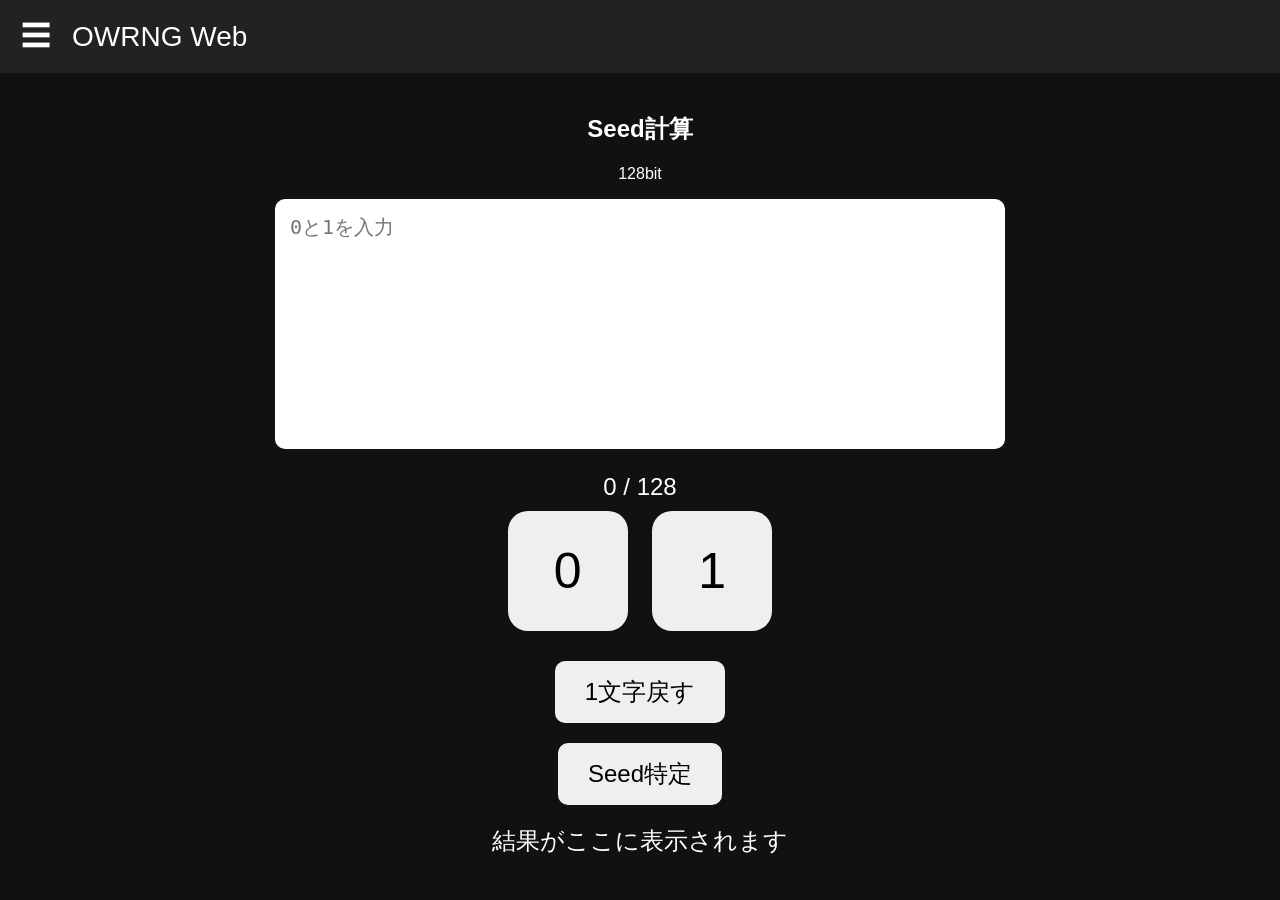
<file: index_v1_1.html>
<!DOCTYPE html>
<html lang="ja">
<head>
<meta charset="UTF-8">
<meta name="viewport" content="width=device-width, initial-scale=1.0, maximum-scale=1.0, user-scalable=no">
<title>OWRNG Web</title>
<style>
body{margin:0;background:#111;color:#fff;font-family:sans-serif;text-align:center}
header{background:#222;padding:15px;font-size:28px;display:flex;align-items:center}
#menuButton{font-size:30px;background:none;border:none;color:#fff;margin-right:15px}
#menu{position:fixed;top:0;left:-250px;width:250px;height:100%;background:#222;transition:.3s;padding-top:70px}
#menu button{width:100%;padding:20px;font-size:22px;border:none;background:none;color:white;text-align:left}
.page{display:none;padding:20px}
.active{display:block}
#bitsInput{
width:90%;max-width:700px;height:220px;
padding:15px;font-size:20px;border-radius:10px;
border:none;resize:none;font-family:monospace;
}
.bitButtons button{
width:120px;height:120px;font-size:50px;
margin:10px;border:none;border-radius:20px;
}
.actionButton{
margin-top:20px;padding:15px 30px;font-size:24px;
border:none;border-radius:10px;
}
#counter,#result,#tsvResult{margin-top:20px;font-size:24px}
input{
width:90%;max-width:700px;padding:15px;
font-size:20px;border:none;border-radius:10px;
}
</style>
</head>
<body>

<header>
<button id="menuButton" onclick="toggleMenu()">☰</button>
OWRNG Web
</header>

<div id="menu">
<button onclick="showPage('seedPage')">Seed計算</button>
<button onclick="showPage('tsvPage')">TSV計算</button>
</div>

<div id="seedPage" class="page active">
<h2>Seed計算</h2>
<p>128bit</p>

<textarea id="bitsInput" placeholder="0と1を入力"></textarea>

<div id="counter">0 / 128</div>

<div class="bitButtons">
<button onclick="appendBit('0')">0</button>
<button onclick="appendBit('1')">1</button>
</div>

<button class="actionButton" onclick="removeBit()">1文字戻す</button>
<br>
<button class="actionButton" onclick="calculateSeed()">Seed特定</button>

<div id="result">結果がここに表示されます</div>
</div>

<div id="tsvPage" class="page">
<h2>TSV計算</h2>
<p>TID</p>
<input id="tid">
<p>SID</p>
<input id="sid">
<br>
<button class="actionButton" onclick="calculateTSV()">TSV計算</button>
<div id="tsvResult">結果がここに表示されます</div>
</div>

<script>
function toggleMenu(){
 const m=document.getElementById("menu");
 m.style.left=(m.style.left==="0px")?"-250px":"0px";
}
function showPage(id){
 document.getElementById("seedPage").classList.remove("active");
 document.getElementById("tsvPage").classList.remove("active");
 document.getElementById(id).classList.add("active");
 document.getElementById("menu").style.left="-250px";
}
function rawBits(){
 return document.getElementById("bitsInput").value.replace(/[^01]/g,'');
}
function formatBits(bits){
 let out=[];
 for(let i=0;i<bits.length;i+=32) out.push(bits.slice(i,i+32));
 return out.join("\n");
}
function refresh(){
 let bits=rawBits().slice(0,128);
 document.getElementById("bitsInput").value=formatBits(bits);
 document.getElementById("counter").textContent=bits.length+" / 128";
}
function appendBit(b){
 let bits=rawBits();
 if(bits.length>=128) return;
 bits+=b;
 document.getElementById("bitsInput").value=formatBits(bits);
 refresh();
}
function removeBit(){
 let bits=rawBits();
 bits=bits.slice(0,-1);
 document.getElementById("bitsInput").value=formatBits(bits);
 refresh();
}
document.getElementById("bitsInput").addEventListener("input",refresh);

function calculateSeed(){
 document.getElementById("result").innerHTML=
 "入力bit数 : "+rawBits().length+"<br><br>Seed特定機能は開発中";
}
function calculateTSV(){
 const tid=parseInt(document.getElementById("tid").value);
 const sid=parseInt(document.getElementById("sid").value);
 if(isNaN(tid)||isNaN(sid)){
   document.getElementById("tsvResult").innerHTML="TIDとSIDを入力してください";
   return;
 }
 document.getElementById("tsvResult").innerHTML="TSV : "+((tid^sid)>>4);
}
refresh();
</script>

</body>
</html>
</file>
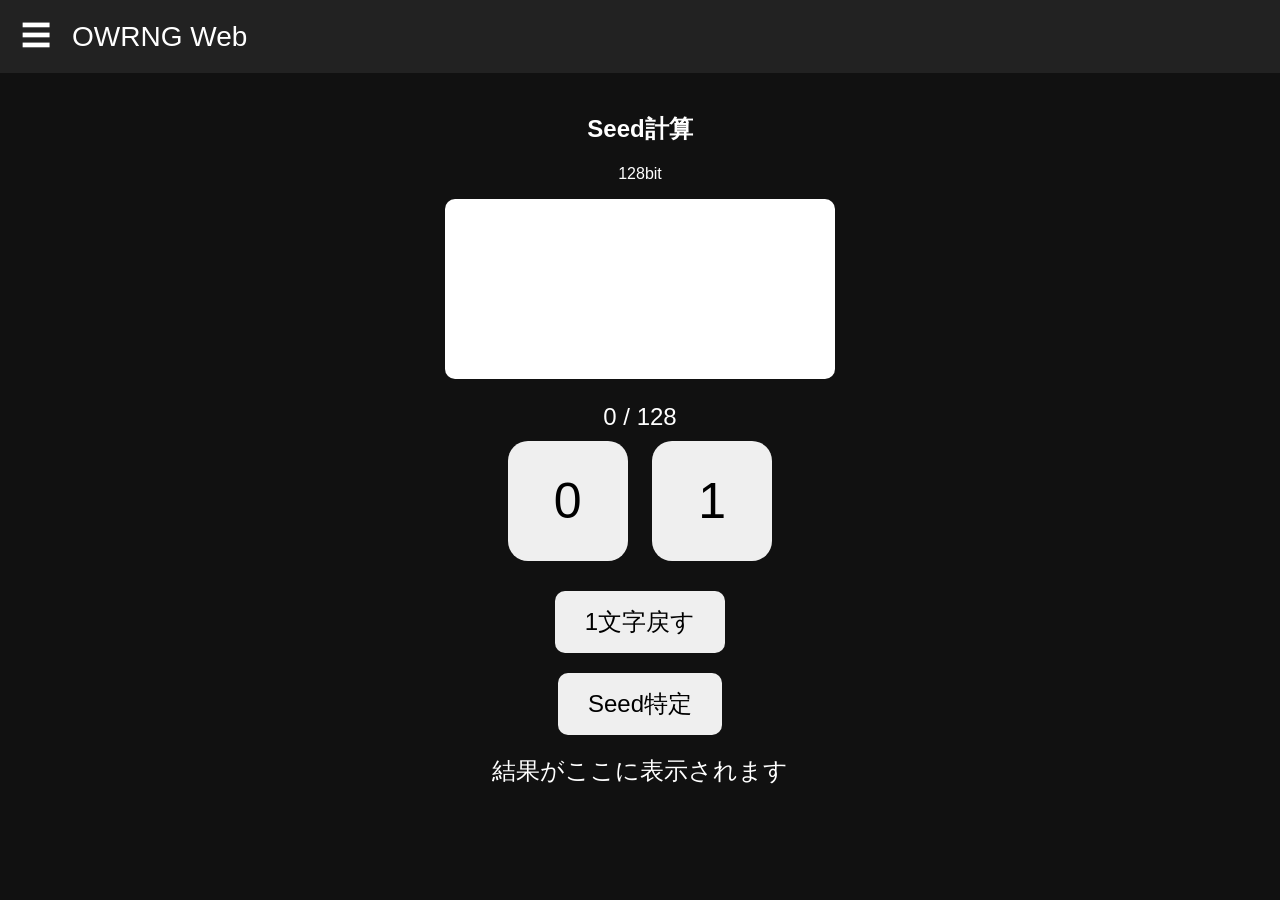
<file: index_v1_2.html>
<!DOCTYPE html>
<html lang="ja">
<head>
<meta charset="UTF-8">
<meta name="viewport" content="width=device-width, initial-scale=1.0, maximum-scale=1.0, user-scalable=no">
<title>OWRNG Web</title>
<style>
html,body{
margin:0;
background:#111;
color:white;
font-family:sans-serif;
text-align:center;
touch-action:manipulation;
}
header{
background:#222;
padding:15px;
font-size:28px;
display:flex;
align-items:center;
}
#menuButton{
font-size:30px;
background:none;
border:none;
color:white;
margin-right:15px;
touch-action:manipulation;
}
#menu{
position:fixed;
top:0;
left:-250px;
width:250px;
height:100%;
background:#222;
transition:.3s;
padding-top:70px;
}
#menu button{
width:100%;
padding:20px;
font-size:22px;
border:none;
background:none;
color:white;
text-align:left;
touch-action:manipulation;
}
.page{display:none;padding:20px}
.active{display:block}

#bitsInput{
width:390px;
max-width:95vw;
height:180px;
padding:12px;
font-family:monospace;
font-size:12px;
line-height:1.4;
white-space:pre;
overflow:auto;
resize:none;
border:none;
border-radius:10px;
box-sizing:border-box;
}

button{
touch-action:manipulation;
}

.bitButtons button{
width:120px;
height:120px;
font-size:50px;
margin:10px;
border:none;
border-radius:20px;
}

.actionButton{
margin-top:20px;
padding:15px 30px;
font-size:24px;
border:none;
border-radius:10px;
}

input{
width:90%;
max-width:700px;
padding:15px;
font-size:20px;
border:none;
border-radius:10px;
}

#counter,#result,#tsvResult{
margin-top:20px;
font-size:24px;
}
</style>
</head>
<body>

<header>
<button id="menuButton" onclick="toggleMenu()">☰</button>
OWRNG Web
</header>

<div id="menu">
<button onclick="showPage('seedPage')">Seed計算</button>
<button onclick="showPage('tsvPage')">TSV計算</button>
</div>

<div id="seedPage" class="page active">
<h2>Seed計算</h2>
<p>128bit</p>

<textarea id="bitsInput"></textarea>

<div id="counter">0 / 128</div>

<div class="bitButtons">
<button onclick="appendBit('0')">0</button>
<button onclick="appendBit('1')">1</button>
</div>

<button class="actionButton" onclick="removeBit()">1文字戻す</button>
<br>
<button class="actionButton" onclick="calculateSeed()">Seed特定</button>

<div id="result">結果がここに表示されます</div>
</div>

<div id="tsvPage" class="page">
<h2>TSV計算</h2>
<p>TID</p>
<input id="tid">
<p>SID</p>
<input id="sid">
<br>
<button class="actionButton" onclick="calculateTSV()">TSV計算</button>
<div id="tsvResult">結果がここに表示されます</div>
</div>

<script>
function toggleMenu(){
 const m=document.getElementById("menu");
 m.style.left=(m.style.left==="0px")?"-250px":"0px";
}

function showPage(id){
 seedPage.classList.remove("active");
 tsvPage.classList.remove("active");
 document.getElementById(id).classList.add("active");
 document.getElementById("menu").style.left="-250px";
}

function getBits(){
 return bitsInput.value.replace(/[^01]/g,"").slice(0,128);
}

function setBits(bits){
 let lines=[];
 for(let i=0;i<bits.length;i+=32){
   lines.push(bits.slice(i,i+32));
 }
 bitsInput.value=lines.join("\\n");
 counter.textContent=bits.length+" / 128";
}

function appendBit(bit){
 let bits=getBits();
 if(bits.length>=128)return;
 bits+=bit;
 setBits(bits);
}

function removeBit(){
 let bits=getBits();
 setBits(bits.slice(0,-1));
}

bitsInput.addEventListener("input",()=>{
 setBits(getBits());
});

function calculateSeed(){
 result.innerHTML="入力bit数 : "+getBits().length+"<br><br>Seed特定機能は開発中";
}

function calculateTSV(){
 const tid=parseInt(document.getElementById("tid").value);
 const sid=parseInt(document.getElementById("sid").value);

 if(isNaN(tid)||isNaN(sid)){
   tsvResult.innerHTML="TIDとSIDを入力してください";
   return;
 }
 tsvResult.innerHTML="TSV : "+((tid^sid)>>4);
}

setBits("");
</script>

</body>
</html>
</file>
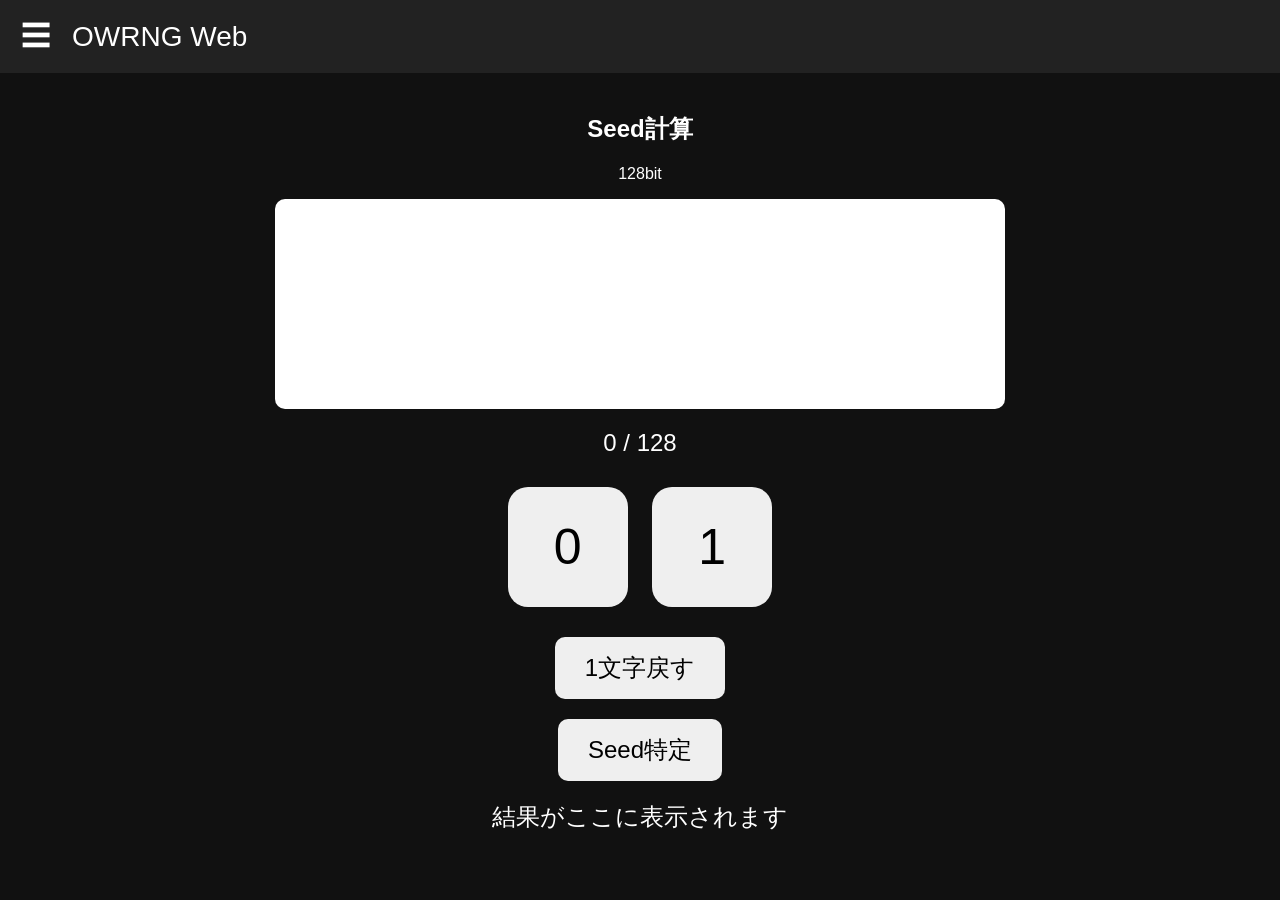
<file: OWRNG_index.html>
<!DOCTYPE html>
<html lang="ja">
<head>
<meta charset="UTF-8">
<meta name="viewport" content="width=device-width, initial-scale=1.0, maximum-scale=1.0, user-scalable=no">
<title>OWRNG Web</title>
<style>
body{margin:0;background:#111;color:#fff;font-family:sans-serif;text-align:center;}
header{background:#222;padding:15px;font-size:28px;display:flex;align-items:center}
#menuButton{font-size:30px;background:none;border:none;color:#fff;margin-right:15px;touch-action:manipulation}
#menu{position:fixed;top:0;left:-250px;width:250px;height:100%;background:#222;transition:.3s;padding-top:70px;z-index:1000}
#menu button{width:100%;padding:20px;font-size:22px;border:none;background:none;color:#fff;text-align:left}
.page{display:none;padding:20px}
.active{display:block}
#bitsDisplay{
width:90%;max-width:700px;height:180px;margin:0 auto;
padding:15px;background:#fff;color:#000;border-radius:10px;
font-size:20px;text-align:left;white-space:pre-wrap;overflow-y:auto;
word-break:break-all;
}
input{
width:90%;max-width:700px;padding:15px;
font-size:20px;border:none;border-radius:10px;margin-top:10px;
}
.bitButtons{margin-top:20px}
.bitButtons button{
width:120px;height:120px;font-size:50px;margin:10px;
border:none;border-radius:20px;touch-action:manipulation;
}
.actionButton{
margin-top:20px;padding:15px 30px;font-size:24px;
border:none;border-radius:10px;touch-action:manipulation;
}
#counter,#result,#tsvResult{margin-top:20px;font-size:24px}
</style>
</head>
<body>

<header>
<button id="menuButton" onclick="toggleMenu()">☰</button>
OWRNG Web
</header>

<div id="menu">
<button onclick="showPage('seedPage')">Seed計算</button>
<button onclick="showPage('tsvPage')">TSV計算</button>
</div>

<div id="seedPage" class="page active">
<h2>Seed計算</h2>
<p>128bit</p>

<div id="bitsDisplay"></div>

<div id="counter">0 / 128</div>

<div class="bitButtons">
<button onclick="addBit('0')">0</button>
<button onclick="addBit('1')">1</button>
</div>

<button class="actionButton" onclick="removeBit()">1文字戻す</button>
<br>
<button class="actionButton" onclick="calculateSeed()">Seed特定</button>

<div id="result">結果がここに表示されます</div>
</div>

<div id="tsvPage" class="page">
<h2>TSV計算</h2>

<p>TID</p>
<input id="tid">

<p>SID</p>
<input id="sid">

<br>
<button class="actionButton" onclick="calculateTSV()">TSV計算</button>

<div id="tsvResult">結果がここに表示されます</div>
</div>

<script>
let bits="";

function toggleMenu(){
 const m=document.getElementById("menu");
 m.style.left=(m.style.left==="0px")?"-250px":"0px";
}

function showPage(id){
 document.getElementById("seedPage").classList.remove("active");
 document.getElementById("tsvPage").classList.remove("active");
 document.getElementById(id).classList.add("active");
 document.getElementById("menu").style.left="-250px";
}

function refreshBits(){
 let text="";
 for(let i=0;i<bits.length;i+=32){
   text += bits.slice(i,i+32);
   if(i+32<bits.length) text += "\n";
 }
 document.getElementById("bitsDisplay").textContent=text;
 document.getElementById("counter").textContent=bits.length+" / 128";
}

function addBit(bit){
 if(bits.length>=128)return;
 bits+=bit;
 refreshBits();
}

function removeBit(){
 bits=bits.slice(0,-1);
 refreshBits();
}

document.addEventListener("keydown",function(e){
 if(e.key==="0") addBit("0");
 else if(e.key==="1") addBit("1");
 else if(e.key==="Backspace"){
   e.preventDefault();
   removeBit();
 }
});

function calculateSeed(){
 document.getElementById("result").innerHTML=
 "入力bit数 : "+bits.length+"<br><br>Seed特定機能は開発中";
}

function calculateTSV(){
 const tid=parseInt(document.getElementById("tid").value);
 const sid=parseInt(document.getElementById("sid").value);

 if(isNaN(tid)||isNaN(sid)){
   document.getElementById("tsvResult").innerHTML="TIDとSIDを入力してください";
   return;
 }

 const tsv=((tid^sid)>>4);
 document.getElementById("tsvResult").innerHTML="TSV : "+tsv;
}

refreshBits();
</script>

</body>
</html>
</file>
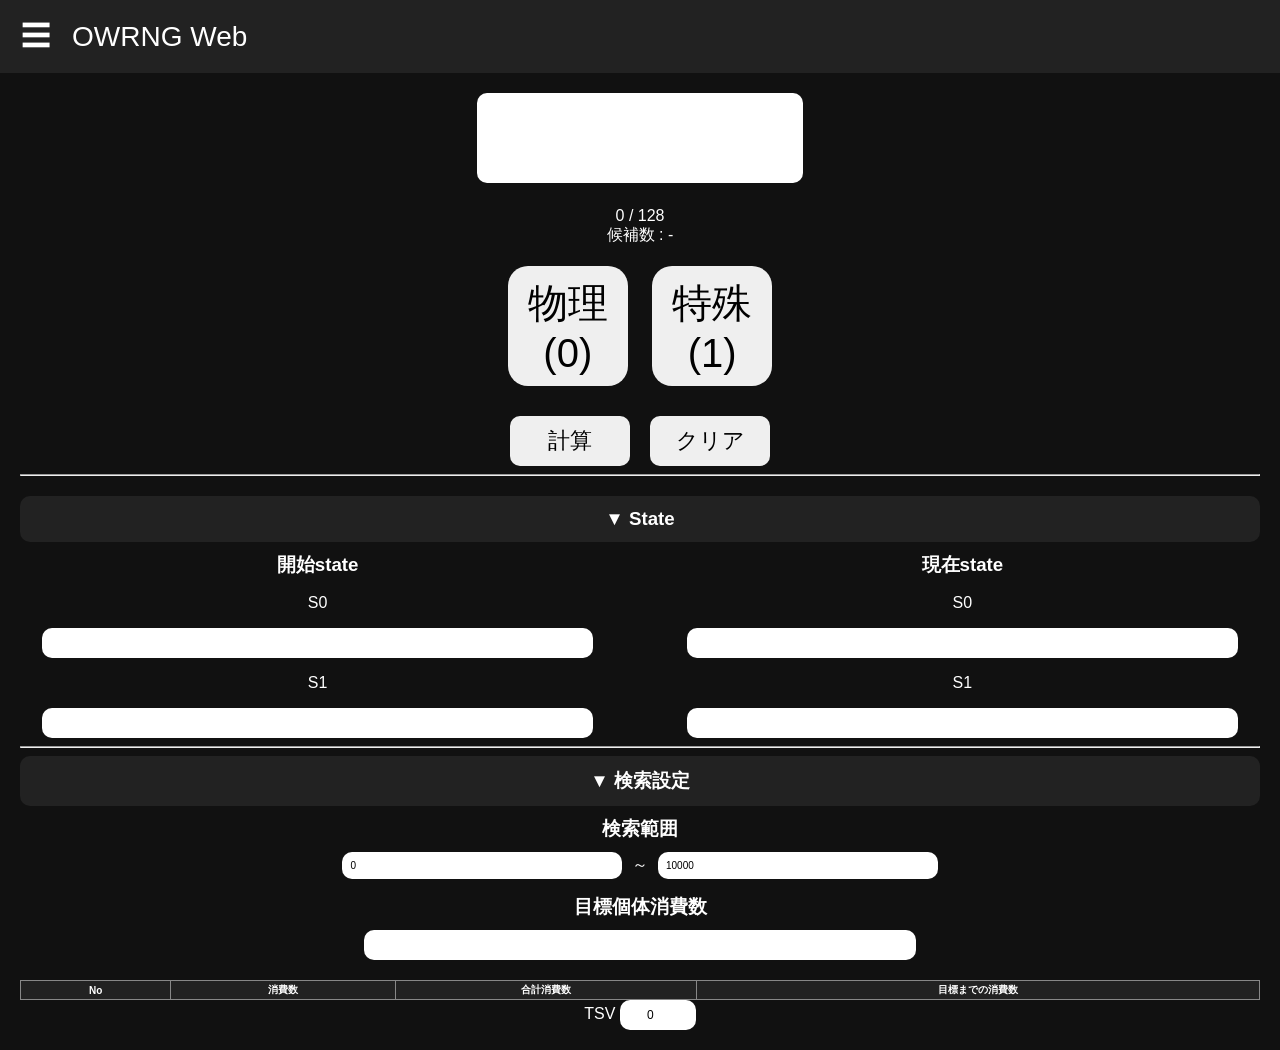
<file: search.html>
<!DOCTYPE html>
<html lang="ja">
<head>
<meta charset="UTF-8">
<meta name="viewport" content="width=device-width, initial-scale=1.0, maximum-scale=1.0, user-scalable=no">
<title>OWRNG Web</title>

<link rel="stylesheet" href="style.css">
</head>
<body>

<header>
<button id="menuButton" onclick="toggleMenu()">☰</button>
OWRNG Web
</header>

<div id="menu">
<button onclick="showPage('seedPage')">Seed計算</button>
<button onclick="showPage('tsvPage')">TSV計算</button>
<button onclick="showPage('searchpage')">個体検索</button>
</div>
<div id="overlay"
onclick="closeMenu()">
</div>
 
<div id="seedPage" class="page active">

<textarea
 id="bitsInput"
 inputmode="numeric"
 autocomplete="off"
 autocorrect="off"
 autocapitalize="off"
 spellcheck="false"
 oninput="checkAutoCalculate()">
</textarea>

<div class="statusBar">

<div id="counter">
    0 / 128
</div>

<div id="currentResult">
候補数 : -
</div>

</div>

<div class="bitButtons">
<button onclick="appendBit('0')">物理(0)</button>
<button onclick="appendBit('1')">特殊(1)</button>
</div>

<div class="topButtons">

<button
 class="actionButton"
 onclick="calculate()">
計算
</button>

<button class="actionButton"
onclick="clearAll()">
クリア
</button>

</div>

<hr>

<div class="stateArea">

<div style="width:100%;">

<h3
 onclick="toggleStateSection()"
 id="stateTitle"
>
▼ State
</h3>

<div id="stateSection">

    <div class="stateBox">
<h3>開始state</h3>

<p>S0</p>
<input id="startS0">

<p>S1</p>
<input id="startS1">
</div>

<div class="stateBox">
<h3>現在state</h3>

<p>S0</p>
<input id="currentS0">

<p>S1</p>
<input id="currentS1">
        
</div> 

</div>

</div>

</div>

<hr>

<div id="motionResult"></div>

<h3
 onclick="toggleSearchSection()"
 id="searchTitle"
>
▼ 検索設定
</h3>

<div id="searchSection">

<div class="searchArea">

<div class="searchBox">

<h3>検索範囲</h3>

<div class="rangeRow">

<input id="rangeMin" value="0">

～

<input id="rangeMax" value="10000">

</div>

</div>

</div>

<div class="searchBox">

<h3>目標個体消費数</h3>

<input id="targetAdvance">

</div>

</div>







<div id="motionResult"></div>

<table id="consumeTable">

<tr>
<th style="width:12%">No</th>
<th style="width:18%">消費数</th>
<th style="width:24%">合計消費数</th>
<th style="width:45%">目標までの消費数</th>
</tr>

<tbody id="consumeBody">
</tbody>

</table>

<div id="tsvPage" class="page">
<h2>TSV計算</h2>
<p>TID</p>
<input id="tid">
<p>SID</p>
<input id="sid">
<br>
<button class="actionButton" onclick="calculateTSV()">TSV計算</button>
<div id="tsvResult">結果がここに表示されます</div>
</div>



<script src="script.js"></script>

</body>
</html>

TSV
<input
 id="tsv"
 type="number"
 value="0"
 min="0"
 max="4095"
>
</file>
<file: style.css>
html,body{
margin:0;
background:#111;
color:white;
font-family:sans-serif;
text-align:center;
touch-action:manipulation;
}
header{
background:#222;
padding:15px;
font-size:28px;
display:flex;
align-items:center;
}
#menuButton{
font-size:30px;
background:none;
border:none;
color:white;
margin-right:15px;
touch-action:manipulation;
}
#menu{
position:fixed;
top:0;
left:-250px;
width:250px;
height:100%;
background:#222;
transition:.3s;
padding-top:70px;
z-index:10; 
}
 #overlay{
position:fixed;
top:0;
left:0;
width:100%;
height:100%;
background:rgba(0,0,0,.4);
display:none;
z-index:5;
}
#menu button{
width:100%;
padding:20px;
font-size:22px;
border:none;
background:none;
color:white;
text-align:left;
touch-action:manipulation;
}
.page{display:none;padding:20px}
.active{display:block}

#bitsInput{
width:34ch;
height:90px;
padding:4px;
font-family:monospace;
font-size:16px;
line-height:1.2;
white-space:pre;
overflow:auto;
resize:none;
border:none;
border-radius:10px;
box-sizing:border-box;
}

button{
touch-action:manipulation;
}

.bitButtons button{
width:120px;
height:120px;
font-size:40px;
margin:10px;
border:none;
border-radius:20px;
}

.actionButton{
 width:120px;
 height:50px;
 font-size:22px;
 border:none;
 border-radius:10px;
}

input{
 width:90%;
 max-width:700px;
 padding:8px;
 font-size:12px;
 border:none;
 border-radius:10px;
}

#counter,#result,#tsvResult{
margin-top:20px;
font-size:24px;
}

.topButtons{
 display:flex;
 justify-content:center;
 gap:20px;
 margin-top:20px;
}

.stateArea{
display:flex;
justify-content:space-between;
gap:20px;
margin-top:20px;
}

.stateBox{
width:48%;
}

#stateSection{
 display:flex;
 justify-content:space-between;
}

.searchArea{
 margin-top:10px;
}

.searchBox{
 width:48%;
 margin: 0 auto 15px auto;
}

#consumeTable{
width:100%;
margin-top:20px;
border-collapse:collapse;
}

#consumeTable th,
#consumeTable td{
border:1px solid #888;
padding:8px;
text-align:center;
}

#consumeBody tr:nth-child(odd){
background:white;
color:black;
}

#consumeBody tr:nth-child(even){
background:#fff8dc;
color:black;
}

#consumeTable th{
background:#222;
}

.stateBox input{
font-size:12px;
padding:8px;
}

.statusBar{
 text-align:center;
 margin-bottom:10px;
}

#counter{
 font-size:16px;
}

#currentResult{
 font-size:16px;
}

.rangeRow{
 display:flex;
 justify-content:center;
 align-items:center;
 gap:10px;
 margin-top:8px;
}

#rangeMin,
#rangeMax{
 font-size:10px;
}

h3{
 margin-top:0;
 margin-bottom:10px;
}

#consumeTable{
 width:100%;
}

#consumeTable th,
#consumeTable td{
 padding:2px;
 font-size:10px;
}


@media (max-width: 600px){

 #consumeTable th,
 #consumeTable td{
  padding:2px;
  font-size:10px;
 }

}

#searchResult{

 height: 500px;

 overflow-y: auto;

 border: 1px solid #ccc;

}

.ivColumn{
 display:flex;
 flex-direction:column;   
 align-items:center;
}

.filterColumn{
 display:flex;
 flex-direction:column;
 align-items:center;
}

.ivColumn input{
width:36px;

}   

.filterColumn select{
    width:140px;
    max-width: 140px;
    box-sizing: border-box;
}

.filterColumn p{
    margin:0 0 5px 0;
}

.ivColumn input{
 width:40px;
 height:20px;
 text-align:center;   
}

.ivColumn div{
margin-bottom:8px;
white-space:nowrap
}

.pokemonCard{
    border-bottom:1px dashed #666;
    padding:12px 16px;

    display:flex;
    flex-direction:column;
    gap:8px;
    color: black;
}



.frameRow{
    font-weight:bold;
}

.nameRow{
    display:flex;
    gap:20px;
}

.ivRow{
    display:flex;
    align-items:center;
    gap:10px;
}

.extraRow{
    display:flex;
    justify-content:space-between;
}

@media (max-width:768px){

    .nameRow{
        gap:10px;
    }

}

.ivColumn p,
.filterColumn p{
    margin:0 0 10px 0;
    height:40px;
    display:flex;
    align-items: center;

}

.topRow{
    display: flex;
    align-items: center;
    justify-content: center;
    gap: 12px;
    flex-wrap: nowrap;
}

.topRow p{
    margin: 0;
    display: flex;
    align-items: center;
    gap: 6px;
    white-space: nowrap;
}

.topRow input[type="checkbox"]{
    width:20px;
    height:20px;
    margin: 0;
}

#tsv{
    width: 60px;
    text-align: center;
}

.pokemonCard:nth-child(odd){
    background-color: #fff3e0;
}

.pokemonCard:nth-child(even){
    background-color: white;
}

.squareShiny{
    background-color:#bddef1 !important;
}

.starShiny{
    background-color: #03acfa !important;
}

.ivFilterArea{
    display: flex;
    justify-content: center;
    align-items: flex-start;
    gap: 1px;
}

.leftEncounter,
.rightEncounter{
    width:180px;
}

.encounterRow{
    display: flex;
    justify-content: center;
    align-items: flex-start;
    gap: 20px;

}

#categoryFilter,
#areaFilter,
#speciesFilter,
#timeFilter,
#weatherFilter{
    width: 140px;
}

#weatherFilter{
    position:relative;
    top:-5px;
}

#lvMin,
#lvMax{
    width: 45px;
}

.ivColumn,
.filterColumn{
    width:200px;
}

.filterStart{
    margin-top:40px;
    display:flex;
    flex-direction:column;
    align-items:center;
}

.lvRow{
    display:flex;
    justify-content:center;
    align-items:center;
    gap:8px;
    margin-bottom:12px;
}

.ivColumn >div:nth-last-of-type(n+2){
    margin-bottom:16px;
}

details{
    margin:15px 0;
}

summary{
    cursor:pointer;
    font-size:20px;
    font-weight:bold;
    margin-bottom:10px;
    text-align:center;
}

details[open] summary{
    margin-bottom:15px;
}

summary,
#searchTitle,
#stateTitle{
    background:#222;
    padding:12px;
    border-radius:10px;
}

.versionRow{
 display: flex;
 justify-content:center;
 gap: 30px;

 margin-top: 20px;
}

.versionRow label{
 display: flex;
 flex-direction: row;
 align-items:center;
 white-space: nowrap;
 gap: 4px;
}
</file>
